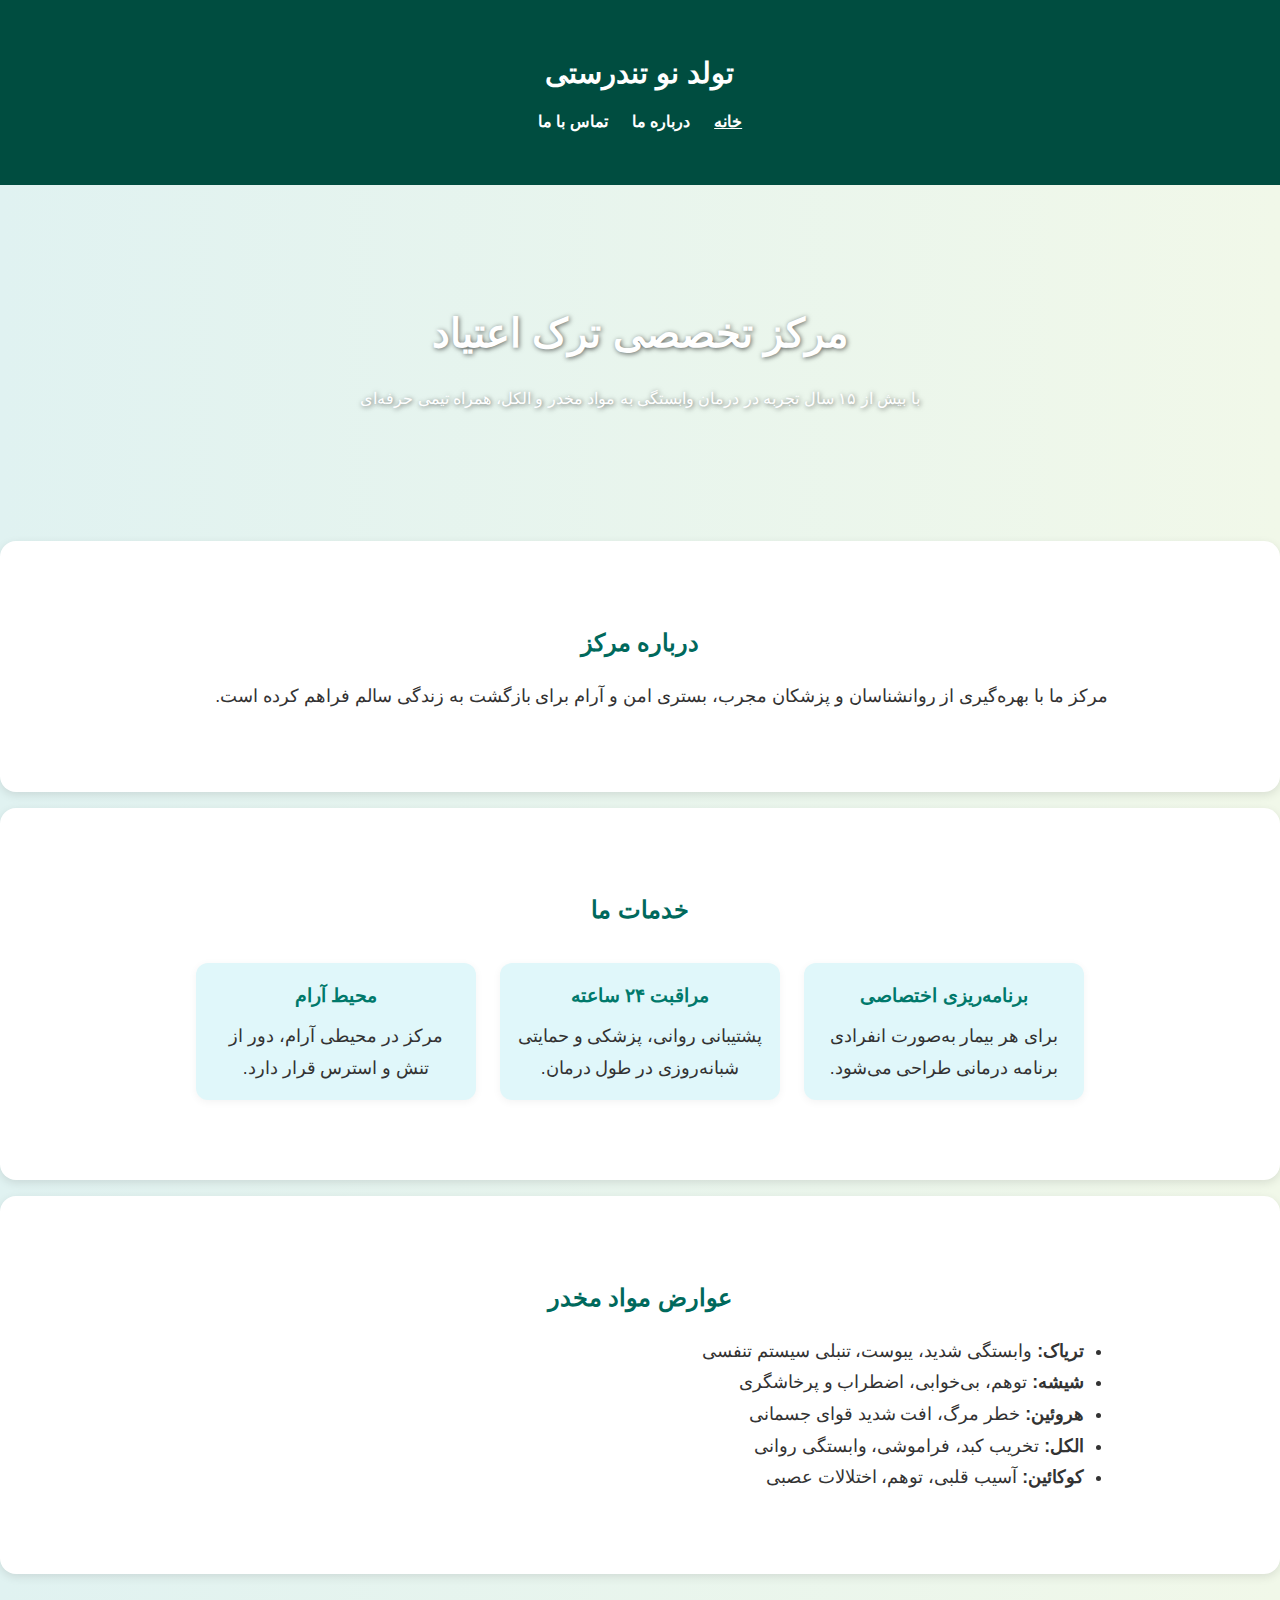
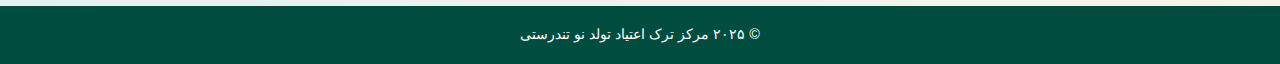
<file: index.html>
<!DOCTYPE html>
<html lang="fa">
<head>
  <meta charset="UTF-8" />
  <meta name="viewport" content="width=device-width, initial-scale=1" />
  <title>مرکز ترک اعتیاد تولد نو تندرستی</title>
  <link rel="stylesheet" href="style.css" />
</head>
<body>
  <header>
    <div class="container">
      <h1>تولد نو تندرستی</h1>
      <nav>
        <ul>
          <li><a href="#" class="active">خانه</a></li>
          <li><a href="#">درباره ما</a></li>
          <li><a href="#">تماس با ما</a></li>
        </ul>
      </nav>
    </div>
  </header>

  <section class="hero">
    <div class="container">
      <h2>مرکز تخصصی ترک اعتیاد</h2>
      <p>با بیش از ۱۵ سال تجربه در درمان وابستگی به مواد مخدر و الکل، همراه تیمی حرفه‌ای</p>
    </div>
  </section>

  <section class="section about">
    <div class="container">
      <h2>درباره مرکز</h2>
      <p>مرکز ما با بهره‌گیری از روانشناسان و پزشکان مجرب، بستری امن و آرام برای بازگشت به زندگی سالم فراهم کرده است.</p>
    </div>
  </section>

  <section class="section services">
    <div class="container">
      <h2>خدمات ما</h2>
      <div class="cards">
        <div class="card">
          <h3>برنامه‌ریزی اختصاصی</h3>
          <p>برای هر بیمار به‌صورت انفرادی برنامه درمانی طراحی می‌شود.</p>
        </div>
        <div class="card">
          <h3>مراقبت ۲۴ ساعته</h3>
          <p>پشتیبانی روانی، پزشکی و حمایتی شبانه‌روزی در طول درمان.</p>
        </div>
        <div class="card">
          <h3>محیط آرام</h3>
          <p>مرکز در محیطی آرام، دور از تنش و استرس قرار دارد.</p>
        </div>
      </div>
    </div>
  </section>

  <section class="section effects">
    <div class="container">
      <h2>عوارض مواد مخدر</h2>
      <ul>
        <li><strong>تریاک:</strong> وابستگی شدید، یبوست، تنبلی سیستم تنفسی</li>
        <li><strong>شیشه:</strong> توهم، بی‌خوابی، اضطراب و پرخاشگری</li>
        <li><strong>هروئین:</strong> خطر مرگ، افت شدید قوای جسمانی</li>
        <li><strong>الکل:</strong> تخریب کبد، فراموشی، وابستگی روانی</li>
        <li><strong>کوکائین:</strong> آسیب قلبی، توهم، اختلالات عصبی</li>
      </ul>
    </div>
  </section>

  <footer>
    <p>© ۲۰۲۵ مرکز ترک اعتیاد تولد نو تندرستی</p>
  </footer>
</body>
</html>
</file>
<file: style.css>
* {
  margin: 0;
  padding: 0;
  box-sizing: border-box;
  direction: rtl;
  font-family: Tahoma, sans-serif;
}

body {
  background: linear-gradient(to right, #e0f2f1, #f1f8e9);
  color: #333;
  line-height: 1.8;
}

.container {
  max-width: 1000px;
  margin: auto;
  padding: 2rem;
}

header {
  background-color: #004d40;
  color: white;
  padding: 1rem 0;
}

header h1 {
  text-align: center;
  font-size: 1.8rem;
  margin-bottom: 0.5rem;
}

nav ul {
  display: flex;
  justify-content: center;
  list-style: none;
  gap: 1.5rem;
}

nav a {
  color: white;
  text-decoration: none;
  font-weight: bold;
}

nav a.active,
nav a:hover {
  text-decoration: underline;
}

.hero {
  background: url('https://images.unsplash.com/photo-1612832021454-25e5f5c8d722?auto=format&fit=crop&w=1400&q=80') no-repeat center/cover;
  color: white;
  text-align: center;
  padding: 5rem 2rem;
  text-shadow: 1px 1px 5px rgba(0,0,0,0.6);
}

.hero h2 {
  font-size: 2.5rem;
  margin-bottom: 1rem;
}

.section {
  padding: 3rem 0;
  background: white;
  margin: 1rem 0;
  border-radius: 16px;
  box-shadow: 0 3px 10px rgba(0,0,0,0.1);
}

.section h2 {
  color: #00695c;
  margin-bottom: 1rem;
  text-align: center;
}

.section p,
.section ul {
  font-size: 1.1rem;
}

.cards {
  display: flex;
  flex-wrap: wrap;
  gap: 1.5rem;
  justify-content: center;
  margin-top: 2rem;
}

.card {
  background-color: #e0f7fa;
  padding: 1rem;
  border-radius: 12px;
  width: 280px;
  box-shadow: 0 2px 8px rgba(0,0,0,0.05);
  text-align: center;
}

.card h3 {
  color: #00796b;
  margin-bottom: 0.5rem;
}

.effects ul {
  list-style: disc;
  padding-right: 1.5rem;
}

footer {
  background-color: #004d40;
  color: white;
  text-align: center;
  padding: 1rem 0;
  margin-top: 2rem;
  font-size: 0.9rem;
}

@media (max-width: 768px) {
  .cards {
    flex-direction: column;
    align-items: center;
  }

  .hero h2 {
    font-size: 1.8rem;
  }
}
</file>
